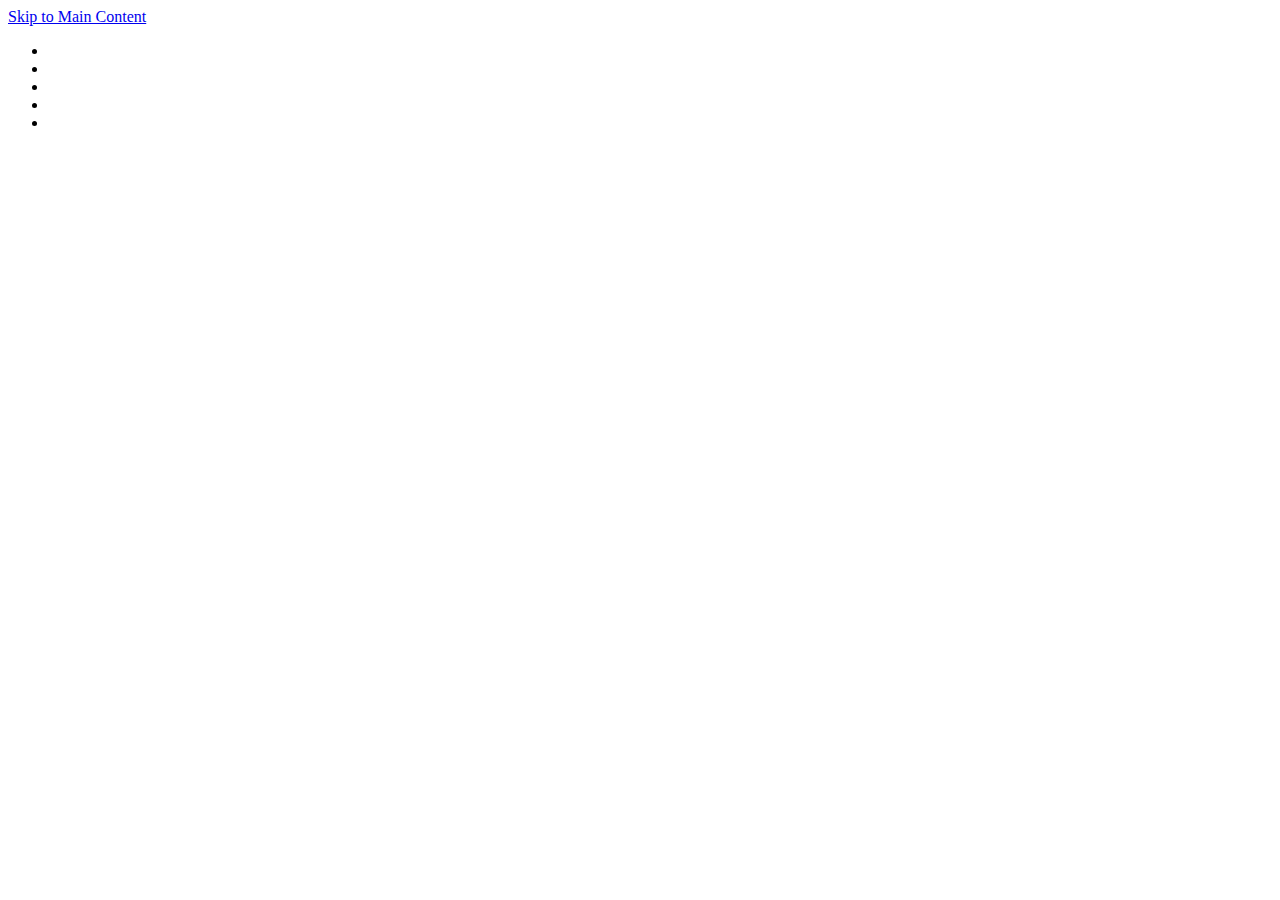
<file: index.html>
<!DOCTYPE html>
<html lang="en">
<head>
    <meta charset="UTF-8">
    <meta name="viewport" content="width=device-width, initial-scale=1.0">
    <title>Blossom Haven</title>
    <meta name="author" content="Araceli Valles">
    <meta name="description" content="Website for Blossom Haven, a small business specializing in forever roses.">
</head>
<body>
    <a href="#main" id="skip">Skip to Main Content</a>

    <header>
        <nav>
            <a></a>
            <ul>
                <li></li>
                <li></li>
                <li></li>
                <li></li>
                <li></li>
            </ul>
        </nav>
    </header>


</body>
</html>
</file>
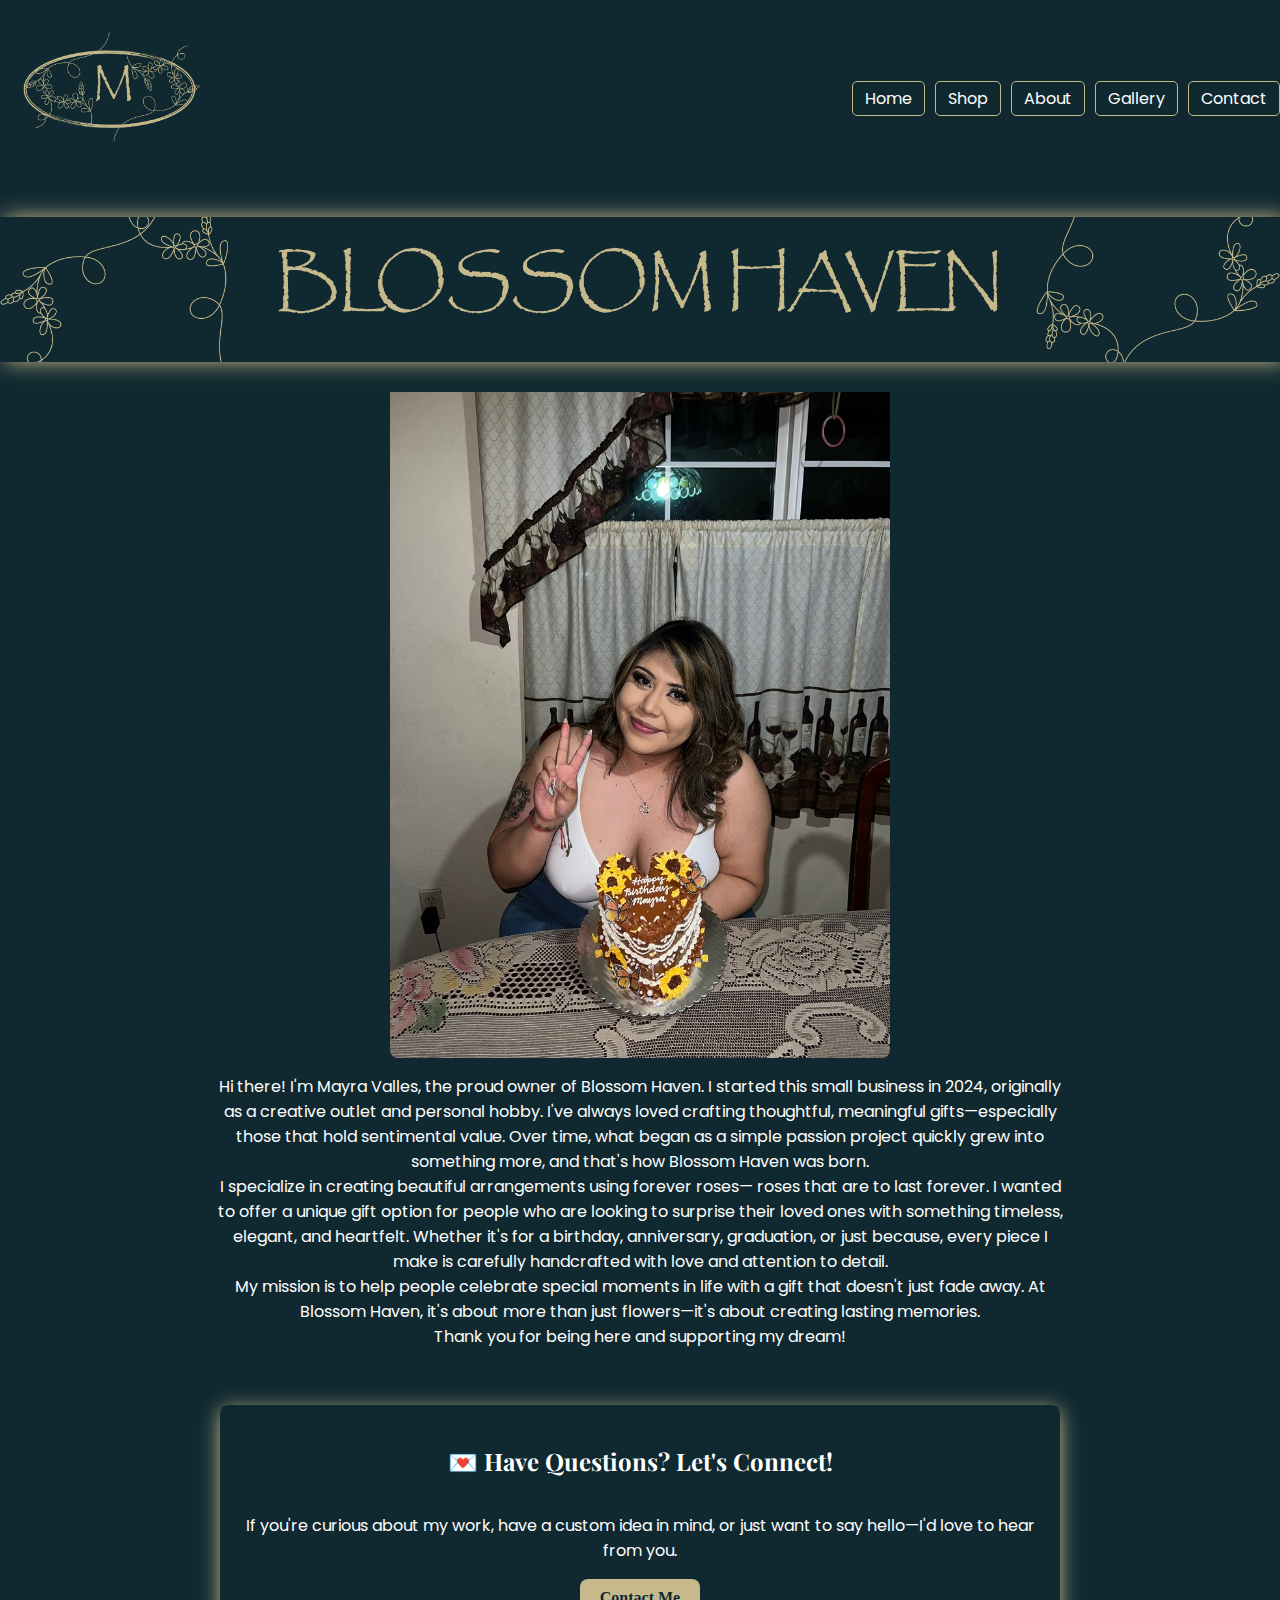
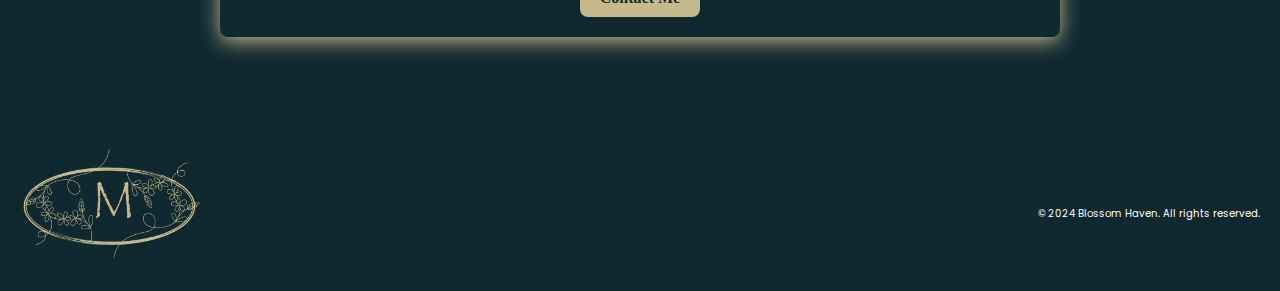
<file: about.html>
<!DOCTYPE html>
<html lang="en">
<head>
    <meta charset="UTF-8">
    <meta name="viewport" content="width=device-width, initial-scale=1.0">
    <title>Blossom Haven</title>
    <meta name="author" content="Araceli Valles">
    <meta name="description" content="Website for Blossom Haven, a small business specializing in forever roses.">
    <!-- Font Awesome -->
    <link rel="stylesheet" href="https://cdnjs.cloudflare.com/ajax/libs/font-awesome/6.0.0/css/all.min.css">
    <!--Custom Styles-->
    <link rel="stylesheet" type="text/css" href="styles.css">
    <!-- JavaScript -->
     <script src="script.js" defer></script>
    <!-- Google Font Links-->
     <link rel="preconnect" href="https://fonts.googleapis.com">
    <link rel="preconnect" href="https://fonts.gstatic.com" crossorigin>
    <link href="https://fonts.googleapis.com/css2?family=Playfair+Display:ital,wght@0,400..900;1,400..900&family=Poppins:ital,wght@0,100;0,200;0,300;0,400;0,500;0,600;0,700;0,800;0,900;1,100;1,200;1,300;1,400;1,500;1,600;1,700;1,800;1,900&display=swap" rel="stylesheet">  
</head>
<body>
    <a href="#main" id="skip">Skip to Main Content</a>

    <header>
        <nav>
            <a href="index.html" class="logoText">
                <img class="logo" src="images/logo2.png" alt="Blossom Haven Logo">
            </a>

            <!-- Hamburger button for mobile-->
             <button class="hamburger" aria-label="Toggle menu">
                &#9776;
             </button>

            <ul class="nav-links">
                <li><a href="index.html">Home</a></li>
                <li><a href="shop.html">Shop</a></li>
                <li><a href="about.html">About</a></li>
                <li><a href="gallery.html">Gallery</a></li>
                <li><a href="contact.html">Contact</a></li>
            </ul>
        </nav>
    </header>
    <main>
        <section>
            <h2 class="bannerText">Blossom Haven Banner</h2>
            <div id="hero-banner">
                <img src="images/bhBanner.png" alt="">
            </div>
        </section>
        <section class="bio">
            <h2>Mayra</h2>
            <img src="images/mayra.jpeg">
            <p>Hi there! I'm Mayra Valles, the proud owner of Blossom Haven. I started this small business in 2024, originally as a creative outlet and personal hobby. I've always loved crafting thoughtful, meaningful gifts—especially those that hold sentimental value. Over time, what began as a simple passion project quickly grew into something more, and that's how Blossom Haven was born.<br>
            I specialize in creating beautiful arrangements using forever roses— roses that are to last forever. I wanted to offer a unique gift option for people who are looking to surprise their loved ones with something timeless, elegant, and heartfelt. Whether it's for a birthday, anniversary, graduation, or just because, every piece I make is carefully handcrafted with love and attention to detail.<br>
            My mission is to help people celebrate special moments in life with a gift that doesn't just fade away. At Blossom Haven, it's about more than just flowers—it's about creating lasting memories.<br>
            Thank you for being here and supporting my dream!
        </section>
         <section class="questions">
            <h2>💌 Have Questions? Let's Connect!</h2>
            <p>If you're curious about my work, have a custom idea in mind, or just want to say hello—I'd love to hear from you.</p>
            <a href="contact.html" class="btn">Contact Me</a>
        </section>
    </main>
    <footer>
        <a href="index.html" class="footerlogo">
                <img class="logo" src="images/logo2.png" alt="" width="15%">
        </a>
        <p>© 2024 Blossom Haven. All rights reserved.</p>
        <a href="https://www.instagram.com/blossomhavencustoms/" class="igicon"><i class="fa-brands fa-instagram" style="color: #c6b98c;"></i></a>
    </footer>
</body>
</html>
</file>
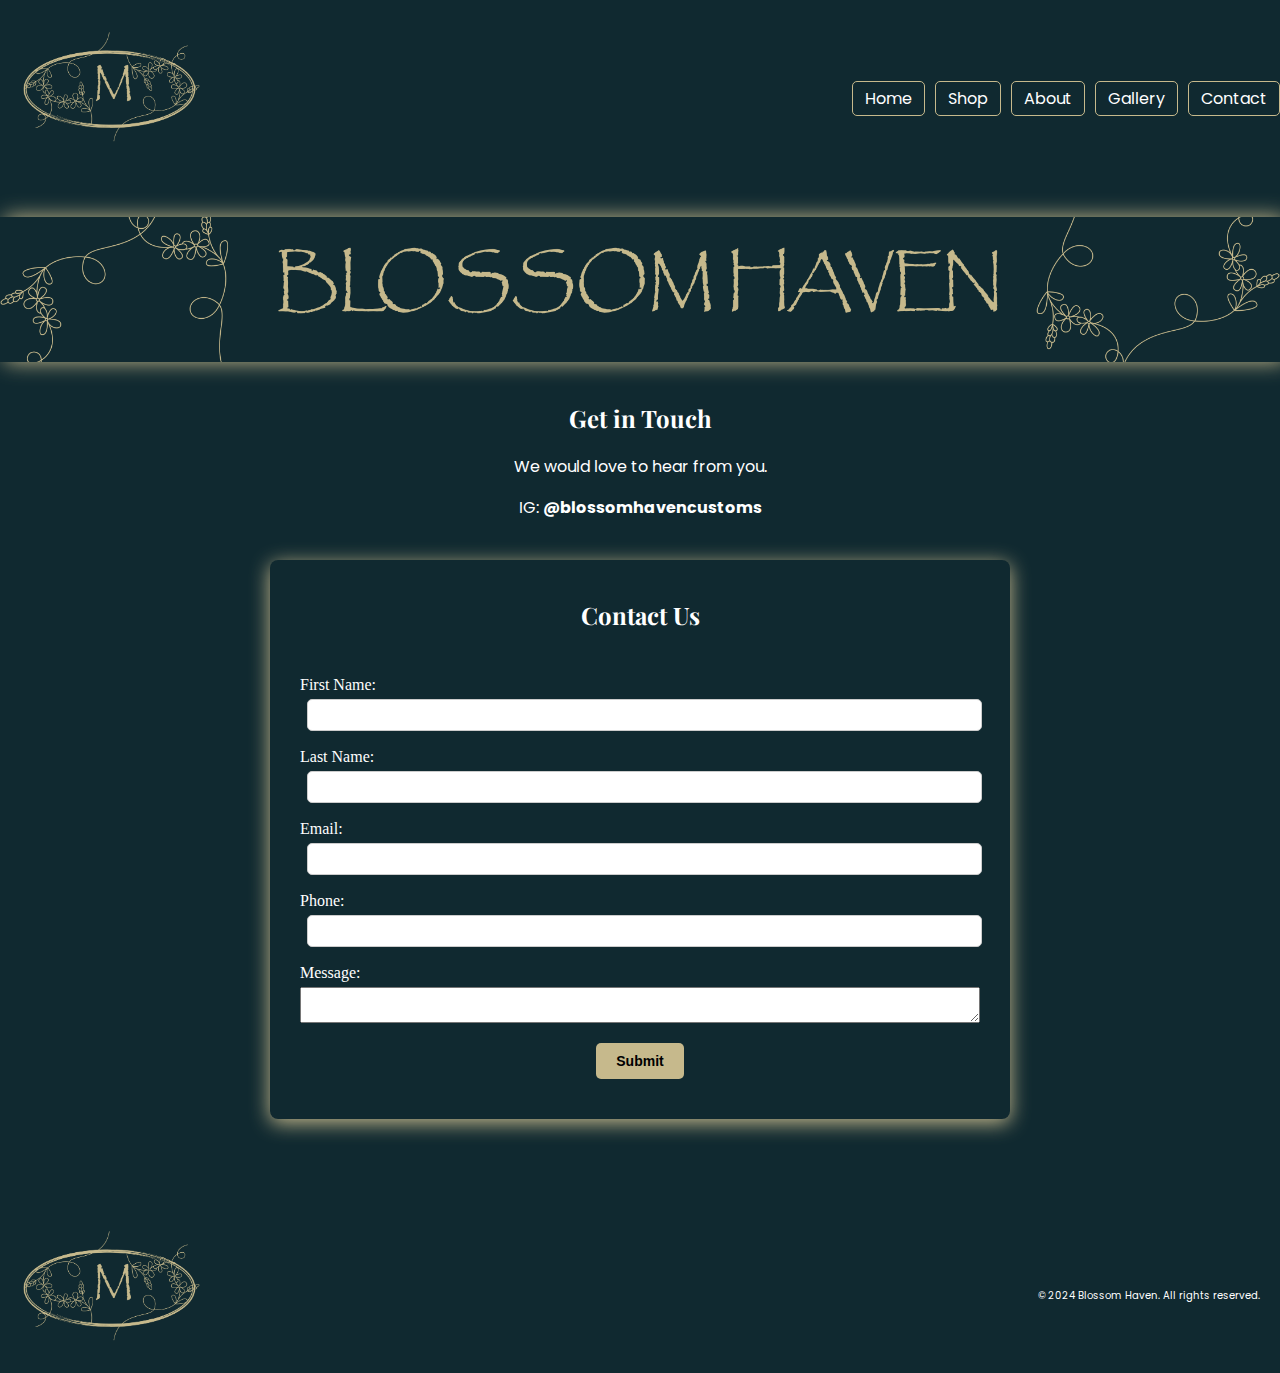
<file: contact.html>
<!DOCTYPE html>
<html lang="en">
<head>
    <meta charset="UTF-8">
    <meta name="viewport" content="width=device-width, initial-scale=1.0">
    <title>Blossom Haven</title>
    <meta name="author" content="Araceli Valles">
    <meta name="description" content="Website for Blossom Haven, a small business specializing in forever roses.">
    <!-- Font Awesome -->
    <link rel="stylesheet" href="https://cdnjs.cloudflare.com/ajax/libs/font-awesome/6.0.0/css/all.min.css">
    <!--Custom Styles-->
    <link rel="stylesheet" type="text/css" href="styles.css">
    <!-- JavaScript -->
     <script src="script.js" defer></script>
    <!-- Google Font Links-->
     <link rel="preconnect" href="https://fonts.googleapis.com">
    <link rel="preconnect" href="https://fonts.gstatic.com" crossorigin>
    <link href="https://fonts.googleapis.com/css2?family=Playfair+Display:ital,wght@0,400..900;1,400..900&family=Poppins:ital,wght@0,100;0,200;0,300;0,400;0,500;0,600;0,700;0,800;0,900;1,100;1,200;1,300;1,400;1,500;1,600;1,700;1,800;1,900&display=swap" rel="stylesheet">  
</head>
<body>
    <a href="#main" id="skip">Skip to Main Content</a>

    <header>
        <nav>
            <a href="index.html" class="logoText">
                <img class="logo" src="images/logo2.png" alt="Blossom Haven Logo">
            </a>

            <!-- Hamburger button for mobile-->
             <button class="hamburger" aria-label="Toggle menu">
                &#9776;
             </button>

            <ul class="nav-links">
                <li><a href="index.html">Home</a></li>
                <li><a href="shop.html">Shop</a></li>
                <li><a href="about.html">About</a></li>
                <li><a href="gallery.html">Gallery</a></li>
                <li><a href="contact.html">Contact</a></li>
            </ul>
        </nav>
    </header>
    <main>
        <section>
            <h2 class="bannerText">Blossom Haven Banner</h2>
            <div id="hero-banner">
                <img src="images/bhBanner.png" alt="">
            </div>
        </section>
        <section id="contact">
            <h2>Get in Touch</h2>
            <p>We would love to hear from you.</p>
            <p>IG: <b>@blossomhavencustoms</b></p>
        </section>
        <section class="contact-form">
            <h2>Contact Us</h2>
            <form>
                <div class="row">
                    <label for="firstName">First Name:</label>
                    <input type="text" id="firstName" name="firstName" class="input-field">
                </div>

                <div class="row">
                    <label for="lastName">Last Name:</label>
                    <input type="text" id="lastName" name="lastName" class="input-field">
                </div>

                <div class="row">
                    <label for="email">Email:</label>
                    <input type="email" id="email" name="email" class="input-field">
                </div>

                <div class="row">
                    <label for="phone">Phone:</label>
                    <input type="number" id="phone" name="phone" class="input-field">
                </div>

                <div class="row">
                    <label for="message">Message:</label>
                    <textarea></textarea>
                </div>   

                <input type="button" value="Submit" class="submit">
            </form>
        </section>
    </main>
    <footer>
        <a href="index.html" class="footerlogo">
                <img class="logo" src="images/logo2.png" alt="" width="15%">
        </a>
        <p>© 2024 Blossom Haven. All rights reserved.</p>
        <a href="https://www.instagram.com/blossomhavencustoms/" class="igicon"><i class="fa-brands fa-instagram" style="color: #c6b98c;"></i></a>
    </footer>
</body>
</html>
</file>
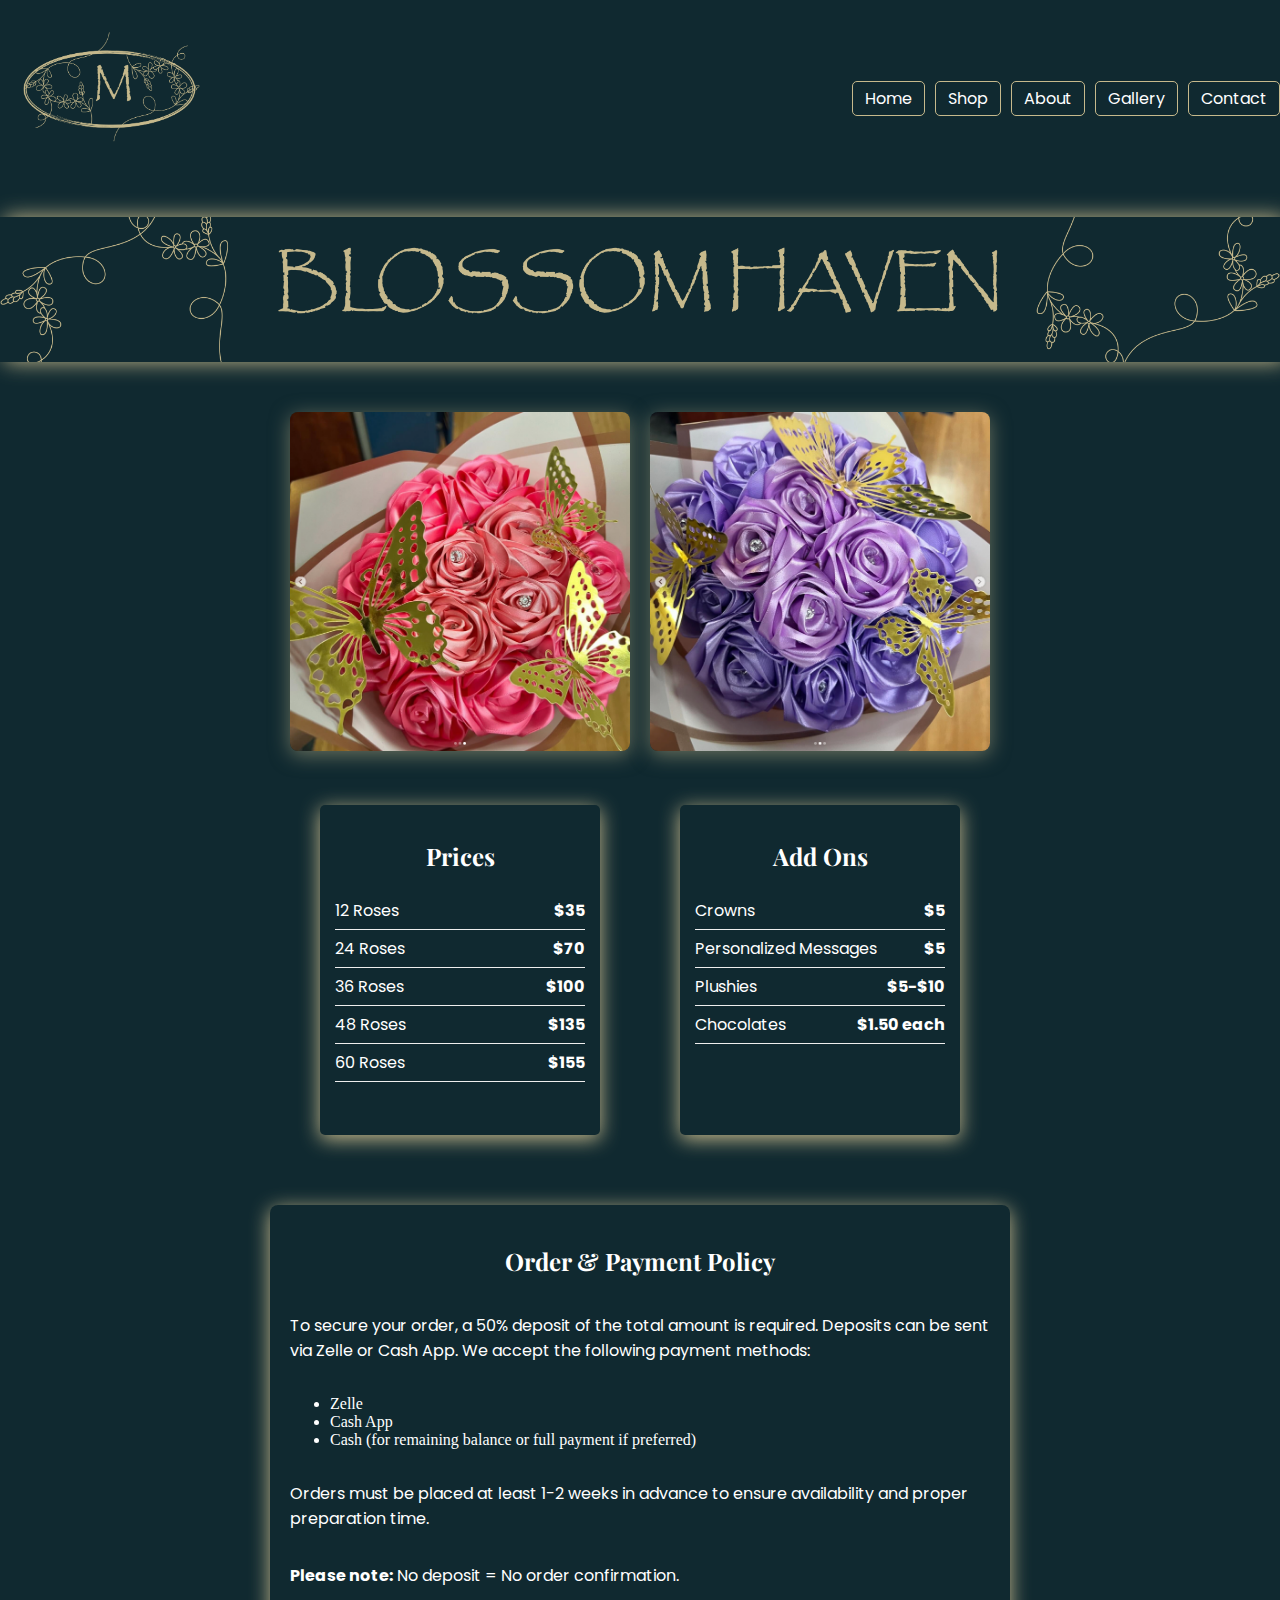
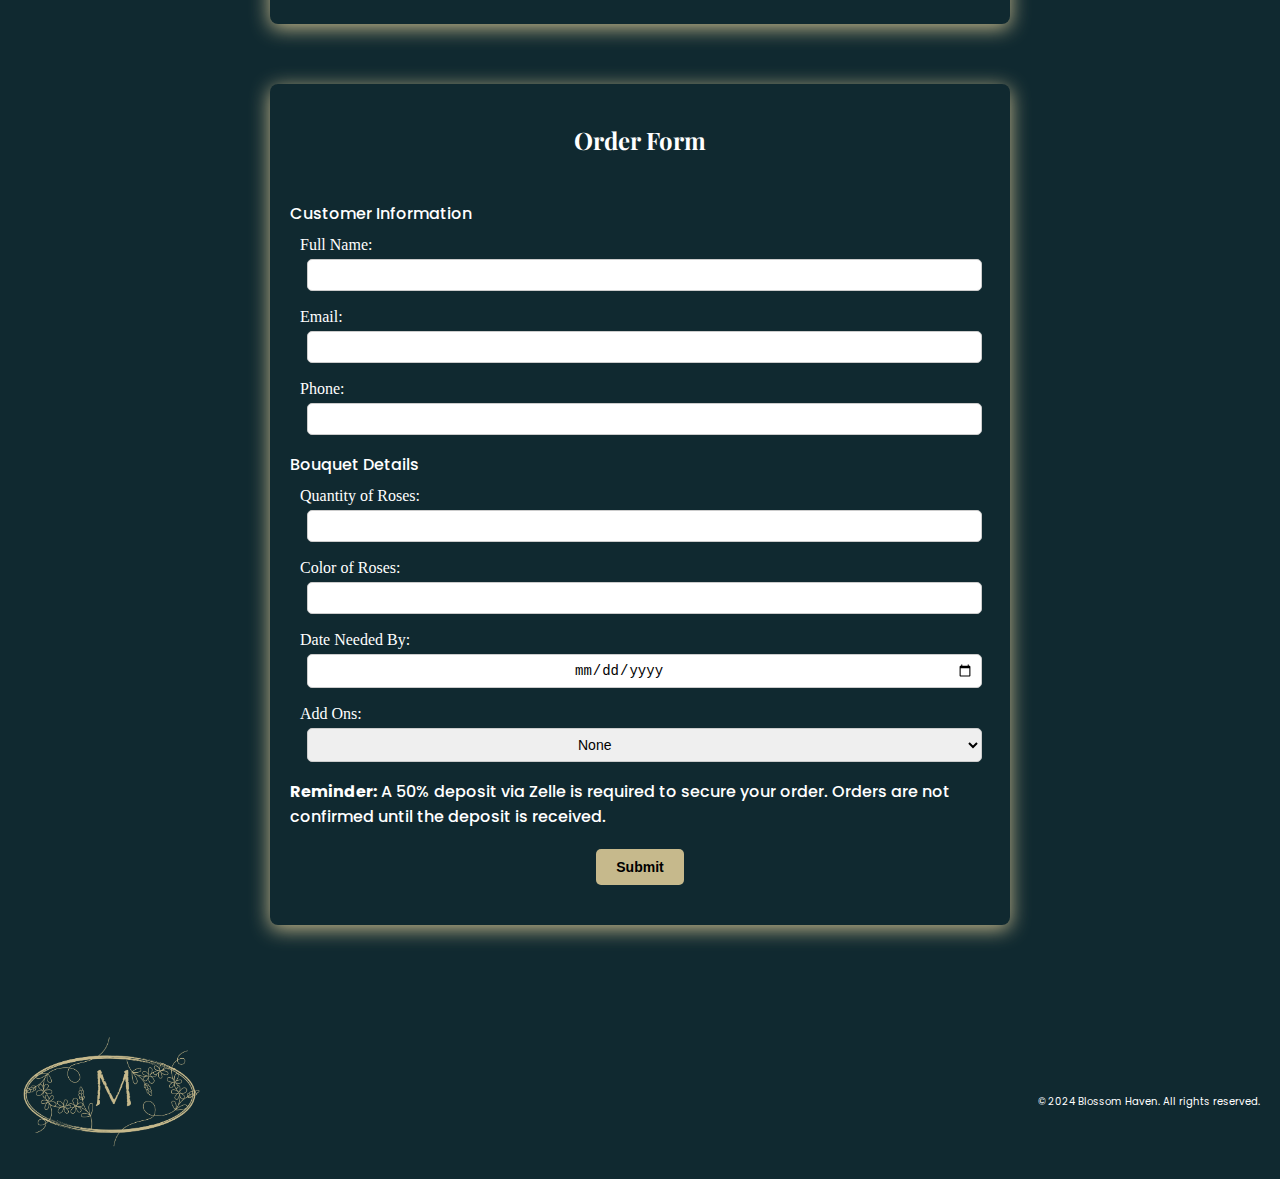
<file: shop.html>
<!DOCTYPE html>
<html lang="en">
<head>
    <meta charset="UTF-8">
    <meta name="viewport" content="width=device-width, initial-scale=1.0">
    <title>Blossom Haven</title>
    <meta name="author" content="Araceli Valles">
    <meta name="description" content="Website for Blossom Haven, a small business specializing in forever roses.">
    <!-- Font Awesome -->
    <link rel="stylesheet" href="https://cdnjs.cloudflare.com/ajax/libs/font-awesome/6.0.0/css/all.min.css">
    <!--Custom Styles-->
    <link rel="stylesheet" type="text/css" href="styles.css">
    <!-- JavaScript -->
     <script src="script.js" defer></script>
    <!-- Google Font Links-->
     <link rel="preconnect" href="https://fonts.googleapis.com">
    <link rel="preconnect" href="https://fonts.gstatic.com" crossorigin>
    <link href="https://fonts.googleapis.com/css2?family=Playfair+Display:ital,wght@0,400..900;1,400..900&family=Poppins:ital,wght@0,100;0,200;0,300;0,400;0,500;0,600;0,700;0,800;0,900;1,100;1,200;1,300;1,400;1,500;1,600;1,700;1,800;1,900&display=swap" rel="stylesheet">  
</head>
<body>
    <a href="#main" id="skip">Skip to Main Content</a>

    <header>
        <nav>
            <a href="index.html" class="logoText">
                <img class="logo" src="images/logo2.png" alt="Blossom Haven Logo">
            </a>

            <!-- Hamburger button for mobile-->
             <button class="hamburger" aria-label="Toggle menu">
                &#9776;
             </button>

            <ul class="nav-links">
                <li><a href="index.html">Home</a></li>
                <li><a href="shop.html">Shop</a></li>
                <li><a href="about.html">About</a></li>
                <li><a href="gallery.html">Gallery</a></li>
                <li><a href="contact.html">Contact</a></li>
            </ul>
        </nav>
    </header>
    <main class="content-wrapper">
         <section>
            <h2 class="bannerText">Blossom Haven Banner</h2>
            <div id="hero-banner">
                <img src="images/bhBanner.png" alt="">
            </div>
        </section>
        <section class="shopShowcase">
            <div>
                <img src="images/pinkroses.png" alt="Pink rose arrangement" >
            </div>
            <div>
                <img src="images/purpleroses.png" alt="purple rose arrangement" >
            </div>
        </section>
        <section class="prices">
            <div class="pricelist">
                <h2>Prices</h2>
                <ol>
                    <li><span>12 Roses</span> <strong>$35</strong></li>
                    <li><span>24 Roses</span> <strong>$70</strong></li>
                    <li><span>36 Roses</span> <strong>$100</strong></li>
                    <li><span>48 Roses</span> <strong>$135</strong></li>
                    <li><span>60 Roses</span> <strong>$155</strong></li>
                </ol>
            </div>
            <div class="addlist">
                <h2>Add Ons</h2>
                <ol>
                    <li><span>Crowns</span> <strong>$5</strong></li>
                    <li><span>Personalized Messages</span> <strong>$5</strong></li>
                    <li><span>Plushies</span> <strong>$5-$10</strong></li>
                    <li><span>Chocolates</span> <strong>$1.50 each</strong></li>
                </ol>
            </div>
        </section>
        <article class="order-policy">
            <h2>Order & Payment Policy</h2>
            <p> To secure your order, a 50% deposit of the total amount is required. Deposits can be sent via Zelle or Cash App. We accept the following payment methods: </p>
            <ul>
                <li>Zelle</li>
                <li>Cash App</li>
                <li>Cash (for remaining balance or full payment if preferred)</li>
            </ul>
            <p>Orders must be placed at least 1-2 weeks in advance to ensure availability and proper preparation time.</p>
            <p><strong>Please note:</strong> No deposit = No order confirmation.</p>
        </article>
        <section class="order-form">
            <h2>Order Form</h2>
            <form>
                <p>Customer Information</p>
                <div class="row">
                    <label for="fullName">Full Name:</label>
                    <input type="text" id="fullName" name="fullName" class="input-field">
                </div>

                <div class="row">
                    <label for="email">Email:</label>
                    <input type="email" id="email" name="email" class="input-field">
                </div>

                <div class="row">
                    <label for="phone">Phone:</label>
                    <input type="number" id="phone" name="phone" class="input-field">
                </div>

                <p>Bouquet Details</p>

                <div class="row">
                    <label for="quantity">Quantity of Roses: </label>
                    <input type="number" id="quantity" name="quantity" class="input-field">
                </div>

                <div class="row">
                    <label for="color">Color of Roses:</label>
                    <input type="text" id="color" name="color" class="input-field">
                </div>

                <div class="row">
                    <label for="date">Date Needed By:</label>
                    <input type="date" id="date" name="date" class="input-field">
                </div>

                <div class="row">
                    <label for="addons">Add Ons:</label>
                        <select id="addons" name="addons" class="input-field">
                            <option value="none">None</option>
                            <option value="crowns">Crowns</option>
                            <option value="personalized">Personalized Messages</option>
                            <option value="plushies">Plushies</option>
                            <option value="chocolates">Chocolates</option>
                        </select>
                </div>   

                <p><strong>Reminder:</strong> A 50% deposit via Zelle is required to secure your order. Orders are not confirmed until the deposit is received.</p>
                
                <input type="button" value="Submit" class="submit">
            </form>
        </section>
    </main>
    <footer>
        <a href="index.html" class="footerlogo">
                <img class="logo" src="images/logo2.png" alt="" width="15%">
        </a>
        <p>© 2024 Blossom Haven. All rights reserved.</p>
        <a href="https://www.instagram.com/blossomhavencustoms/" class="igicon"><i class="fa-brands fa-instagram" style="color: #c6b98c;"></i></a>
    </footer>
</body>
</html>
</file>
<file: styles.css>
/*CSS by Araceli */

/* Global Styles */
html, body {
  margin: 0;
  padding: 0;
  width: 100%; 
  min-width: 320px;
  overflow-x: hidden;
}

body {
  font-size: 12px;
  background: #102930;
  color: #fff;
}

h1, h2{
    font-family: "Playfair Display", serif;
}

nav, p, ol{
    font-family: "Poppins", sans-serif;
}

#skip{
    position: absolute;
    left: -100000px;    
    top: auto;
    width: 1px;
    height: 1px;
    overflow: hidden;
}

/* Nav Styles */
nav{
    display: flex;
    flex-direction: column;
    align-items: center;
    justify-content: flex-start;
    padding: 15px 0;
}

.logo {
    width: 8rem;
    margin-bottom: 1rem;
}

nav ul{
    display: none;
    flex-direction: column; 
    align-items: center;  
    list-style: none;
    gap: 20px;
    padding: 0;
    margin: 0;
}

.nav-links li a {
    text-decoration: none;
    color: #fff;
    border: 0.5px solid #c6b98c;
    padding: 5px 12px;
    border-radius: 5px;
}

.hamburger{
    font-size: 1.5rem;
    background: none;
    border: none;
    color: #c6b98c;
    cursor: pointer;
    padding-bottom: 15px;
}

.nav-links.active{
    display: flex;
}

/* nav a{
    text-decoration: none;
    color: #fff;
    border: .5px solid #c6b98c;
    padding: 5px 10px;
    border-radius: 5px;
}

nav a.logoText {
    border: none;
} */

header{
    padding-bottom: 20px;
}

.bannerText{
    display: none;
}

#hero-banner {
    width: 100vw;
    margin-left: calc(-50vw + 50%);
    box-shadow: 5px 0 20px #c6b98c;  
}

#hero-banner img {
    width: 100%;     
    height: auto;     
    display: block;
}

.hero-text{
    text-align: center;
    margin: 0 auto;
    padding: 10px 30px;

    max-width: 500px;
}

.content-wrapper{
    width: 90%;
    max-width: 900px;
    margin: 0 auto;
    display: flex;
    flex-direction: column;
    align-items: center;
    gap: 5px;
}

.showcase{
    display: flex;
    flex-direction: column;
    justify-content: space-between;
    align-items: center;
    gap: 5px;
    padding-bottom: 20px;
}

.showcase img{
    width: 100%;
    max-width: 300px;
}


.prices, .shopShowcase{
    width: 100%;
    max-width: 700px;
    margin: 0 auto;
}

.shopShowcase{
    display: flex;
    flex-direction: column;
    align-items: center;
    gap: 20px;
    padding: 30px 0;
}

.shopShowcase img{
    width: 100%;
    max-width: 250px;
    border-radius: 8px;
    box-shadow: 0 4px 20px rgba(198, 185, 140, 0.5); /* matches your other sections */
}

.prices{
    display: flex;
    flex-direction: column;
    align-items: center;
    gap: 50px;
    padding-bottom: 20px;
}

.prices h2{
    text-align: center;
}

.pricelist ol, .addlist ol {
    list-style: none;
    margin: 0;
    padding: 0;
}

.pricelist,
.addlist {
    width: 100%;
    max-width: 250px;
    border-radius: 5px;
    box-shadow: 0 4px 20px #c6b98c;
    padding: 15px;
    justify-content: center;
}

.pricelist li,
.addlist li {
    display: flex;
    justify-content: space-between;
    padding: 6px 0;
    border-bottom: 1px solid #eee;
}


/* MAKER SECTION */
.maker {
    width: 350px;
    height: 200px;
    margin: 0 auto;
    display: flex;
    flex-direction: column;
    text-align: center;
    border-radius: 5px;
    box-shadow: 0 0 20px #c6b98c;
    padding-top: 25px;
}

.maker p{
    padding: 5px;
}

.btn{
    padding: 10px;
    width: 100px;
    margin: 0 auto;
    background-color: #c6b98c;
    border: none;
    border-radius: 8px;
    text-decoration: none;
    color: #102930;
    font-weight: bold;
}

.instagram{
    width: 350px;
    margin: 0 auto;
    display: flex;
    flex-direction: column;
    margin-top: 60px;
    background-color: #fff;
    color: #000;
}


 #myBtn{
    display: none;
   /* display: block;
   position: fixed;
    bottom: 10px;
    left: 420px;
    padding: 5px 15px;
    border-radius: 50%;
    border: none;
    background-color: #c6b98c;  */
}

/* ORDER POLICY SECTION */
.order-policy{
    width: 90%;
    max-width: 400px;
    margin: 40px auto;
    display: flex;
    flex-direction: column;
    padding: 20px;
    box-shadow: 0 4px 20px #c6b98c;
    border-radius: 8px;
}

.order-policy h2{
    text-align: center;
}

.order-form, .contact-form{
    width: 90%;
    max-width: 400px;
    margin: 40px auto;
    padding: 20px;
    border-radius: 8px;
    box-shadow: 0 4px 20px #c6b98c;
    display: flex;
    flex-direction: column;
    gap: 15px;
}

.order-form h2, .contact-form h2{
    text-align: center;
}

.order-form p{
    margin: 10px 0;
    font-weight: 500;
}

/* .order-form label, .order-form input{
    padding-top: 5px;
} */

.row{
    display: flex;
    flex-direction: column;
    margin: 10px;
}

.row label{
    margin-bottom: 5px;
    font-weight: 500;
}

.input-field{
    padding: 5px 3px;
    border: 1px solid #ccc;
    border-radius: 5px;
    font-size: 14px;
}

.input-field:focus{
    outline: none;
    border-color: #c6b98c;
    box-shadow: 0 0 5px rgba(198, 185, 140, 0.5);
}

.submit{
    display: block;
    margin: 20px auto;
    padding: 10px 20px;
    border: none;
    background-color: #c6b98c;
    font-size: 14px;
    font-weight: 600;
    border-radius: 5px;
    cursor: pointer;
    transition: background-color 0.3s;
}

.submit:hover {
  background-color: #b0a071; 
}

 .bio{
        display: flex;
        flex-direction: column;
        align-items: center;
    }

.bio h2{
    display: none;
}   

.bio img{
    width: 100%;
    max-width: 250px;
    border-radius: 8px;
    padding-top: 30px;
}

.bio p{
    max-width: 250px;
    text-align: center;
}

.questions{
    width: 100%;
    max-width: 350px;
    margin: 40px auto;
    display: flex;
    flex-direction: column;
    padding: 20px;
    box-shadow: 0 4px 20px #c6b98c;
    border-radius: 8px;
    text-align: center;
}

.gallery{
    padding-top: 40px;
    display: flex;
    flex-direction: column;
    align-items: center;
    gap: 30px;
}

.gallery img{
    box-shadow: 0 0 20px #c6b98c;
    border-radius: 8px;
    width: 100%;
    max-width: 250px;
}

.gallery p{
    width: 250px;
    text-align: center;
    margin: 0 auto;
    padding-top: 20px;
}

#contact{
    text-align: center;
    padding-top: 20px;
}

footer{
    padding-top: 30px;
    display: flex;
    flex-direction: column;
    align-items: center;
    margin: 0 auto;
}

.igicon{
    display: none;
}



/* Tablets (≥768px) */
@media (min-width: 768px) {
    body {
        font-size: 16px;
    }

    .logo {
        width: 10rem;
    }


    nav ul{
        display: flex;
        flex-direction: row;
        gap: 50px;
    }

    nav a{
        padding: 15px 20px;
    }

    .hero-text{
        padding: 15px 4px;
        max-width: 655px;
    }

    #hero-banner img{
        width: 100%;
        height: auto;
        display: block;
        object-fit: cover; 
    }

    .maker{
        width: 600px;
        height: 250px;
    }

    .instagram{
        width: 600px;
    }

    .showcase{
        display: flex;
        flex-direction: row;
        justify-content: space-evenly;
    }

    .redRoses{
       max-width: 15.6%;
    }

    .showcase img{   
         width: 100%;
         max-width: 300px;
    }

     .shopShowcase{
        display: flex;
        flex-direction: row;
        justify-content: space-around;
    }

    .shopShowcase img{
        max-width: 300px;
    }

    .prices{
        padding-bottom: 50px;
        display: flex;
        flex-direction: row;
        justify-content: space-evenly;
    }

    .pricelist{
        justify-content: center; 
    }

    .pricelist,
    .addlist{
        height: 300px;
        width: 260px;
    }

    .order-policy, .order-form, .contact-form{
        max-width: 700px;
        display: flex;
        flex-direction: column;
        margin: 0 auto;
    }

    .order-form, .contact-form{
        margin-top: 40px;
    }

    .order-form form, .contact-form form{
        font-size: 16px;
    }

    .hamburger{
        display: none;
    }

    .content-wrapper{
        display: flex;
        gap: 20px;
    }

    .bio img{
        max-width: 300px;
    }

    .bio p{
        max-width: 299px;
        font-size: 14px;
    }

    .questions{
        max-width: 500px;
    }

    .gallery img{
        max-width: 300px;
    }

    .gallery p{
        max-width: 299px;
        font-size: 14px;
    }
}

@media (min-width: 1024px) {
    .logo {
        width: 11.5rem;
    }

    nav{
        flex-direction: row;
        justify-content: space-between;  
}

    nav ul{
        gap: 10px;
    }

    #hero-banner img {   
        width: 100%;
        height: auto;          
        max-height: 145px;     
        object-fit: cover;     
        display: block;   
    }

    .hero-text{
        padding: 20px 10px;
        max-width: 900px;
    }

    .showcase{
        padding: 30px 0;
    }

    .redRoses img{
       max-width: 300px;
       max-height: 300px;
    }

    .maker{
        width: calc(100% - 20px);
    }

    .instagram{
        width: 900px;    
    }
    
    .shopShowcase img{
        max-width: 400px;
    }

    .pricelist,
    .addlist{
        height: 300px;
        width: 400px;
    }

    .prices{
        display: flex;
        justify-content: space-evenly;
    }

    .order-policy{
        width: 950px;
    }

    .order-form, .contact-form{
        width: 950px;
    }

    .row{
        display: flex;
        justify-content: space-between;
    }

    .input-field {
        width: 400px;
        margin-left: .5em;
        padding: .5em;
        margin-bottom: .5em;
        padding-left: 19em;
    }

    #addons {
        width: 675px;
    }

    footer{
    margin-top: 100px;
    padding: 10px 20px;
    display: flex;
    flex-direction: row;
    justify-content: space-between;
}

    footer p {
    font-size: 10px;
}

    .bio img{
        max-width: 500px;
    }

    .bio p{
        max-width: 850px;
        font-size: 16px;
    }

    .questions{
        max-width: 800px;
    }

    .gallery{
        display: grid;
        grid-template-columns: repeat(2, 1fr);
        align-content: center;
    }

    .gallery img{
        max-width: 400px;
    }

    #redroses{
        width: 50%;
    }
    
}
</file>
